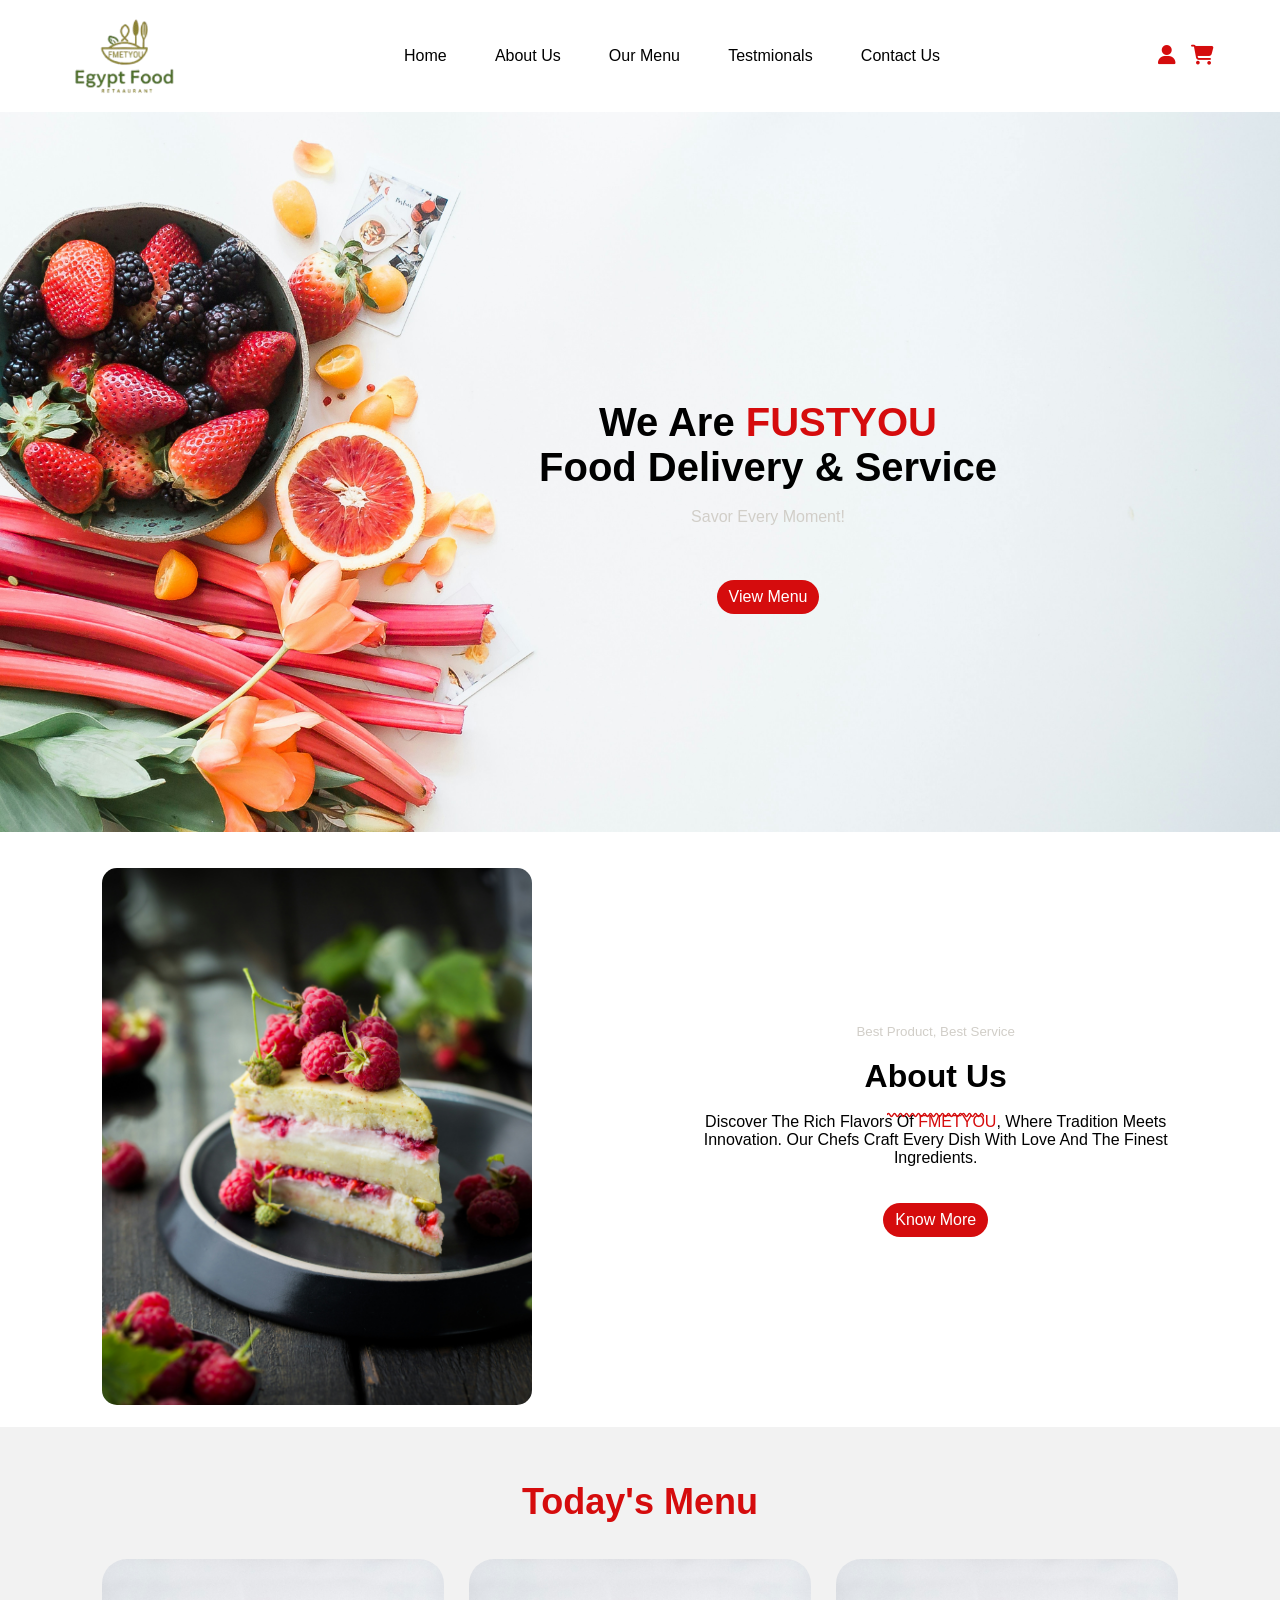
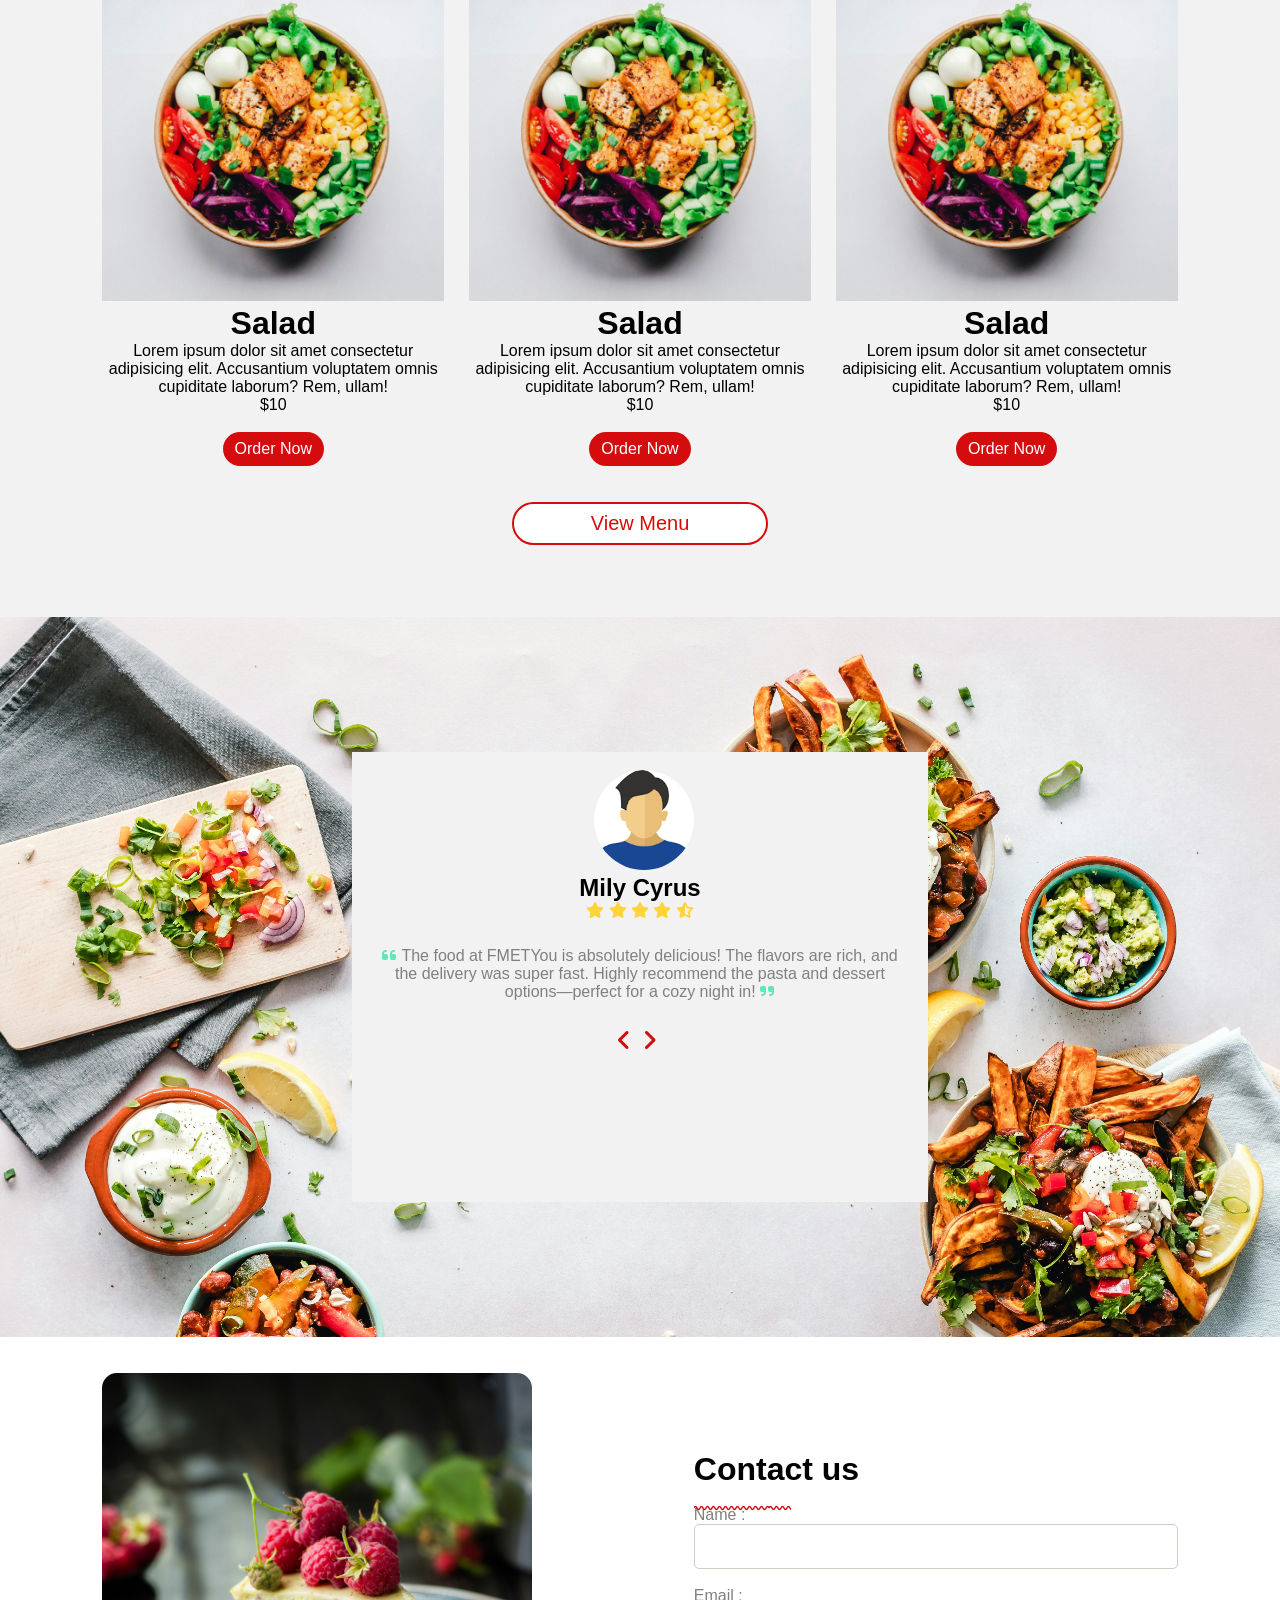
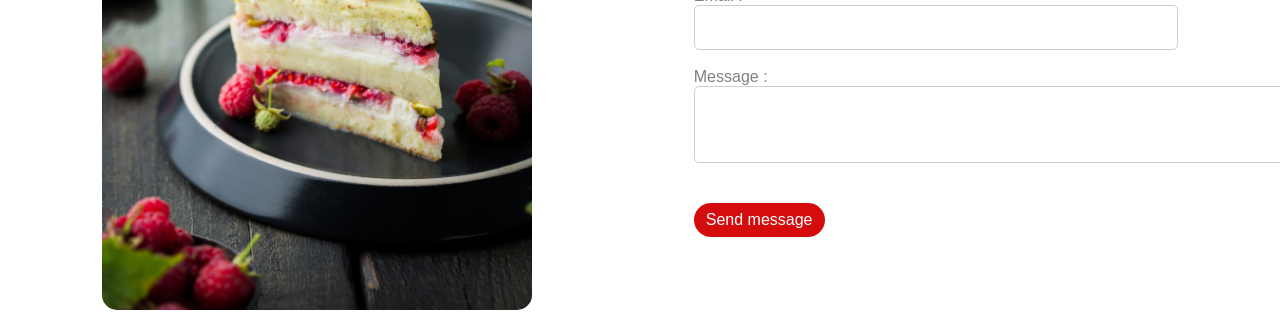
<file: index.html>
<!DOCTYPE html>
<html lang="en">

<head>
    <meta charset="UTF-8">
    <meta name="viewport" content="width=device-width, initial-scale=1.0">
    <link rel="icon" type="image/x-icon" href="./assets/imgs/icon.png">
    <link rel="stylesheet" href="./assets/css/fontawesome-free-6.7.2-web/css/fontawesome.css">
    <link rel="stylesheet" href="./assets/css/fontawesome-free-6.7.2-web/css/solid.css">
    <link rel="stylesheet" href="./assets/css/style.css">
    <title>FUSTYOU</title>
</head>

<body>
    <div class="navbar">
        <div>
            <img src="./assets/imgs/icon.png" alt="" srcset="">
        </div>
        <ul>
            <li>
                <a href="">Home</a>
            </li>
            <li>
                <a href="">About us</a>
            </li>
            <li>
                <a href="">Our menu</a>
            </li>
            <li>
                <a href="">Testmionals</a>
            </li>
            <li>
                <a href="">Contact us</a>
            </li>

        </ul>
        <div>
            <i class="fa-solid fa-user" style="color: #d50c0d;"></i>
            <i class="fa-solid fa-cart-shopping"></i>
        </div>
    </div>
    <div class="header">
        <div class="header-text">
            <h1>We Are <span id="header-title">FUSTYOU</span>
                <br>
                food delivery & service
            </h1>
            <p>
                Savor Every Moment!
            </p>
            <button class="primary-button">

                View Menu

            </button>
        </div>

    </div>
    <div class="aboutus container">
        <div>
            <img src="./assets/imgs/anna-tukhfatullina-food-photographer-stylist-Mzy-OjtCI70-unsplash.jpg" alt=""
                srcset="">
        </div>
        <div class="aboutus-text">
            <small>
                Best Product, Best Service
            </small>
            <h1>About Us
            </h1>
            <p>
                Discover The Rich Flavors Of <span id="header-title">FMETYOU</span>, Where Tradition Meets Innovation.
                Our Chefs Craft Every Dish With
                Love And The Finest Ingredients.
            </p>
            <button class="primary-button">
                Know More
            </button>
        </div>
    </div>
    <div class="menus ">
        <h1 class="menu-title">
            Today's Menu
        </h1>
        <div class="menu container">
            <div class="menu-item">
                <img src="./assets/imgs/Salad2.jpg" alt="" srcset="">
                <h1>Salad</h1>
                <p>Lorem ipsum dolor sit amet consectetur adipisicing elit. Accusantium voluptatem omnis cupiditate
                    laborum? Rem, ullam!</p>
                <p>$10</p>
                <button class="primary-button">Order Now</button>
            </div>
            <div class="menu-item">
                <img src="./assets/imgs/Salad2.jpg" alt="" srcset="">
                <h1>Salad</h1>
                <p>Lorem ipsum dolor sit amet consectetur adipisicing elit. Accusantium voluptatem omnis cupiditate
                    laborum? Rem, ullam!</p>
                <p>$10</p>
                <button class="primary-button">Order Now</button>
            </div>
            <div class="menu-item">
                <img src="./assets/imgs/Salad2.jpg" alt="" srcset="">
                <h1>Salad</h1>
                <p>Lorem ipsum dolor sit amet consectetur adipisicing elit. Accusantium voluptatem omnis cupiditate
                    laborum? Rem, ullam!</p>
                <p>$10</p>
                <button class="primary-button">Order Now</button>
            </div>
        </div>
        <button class="secondary-button menu-button"> View Menu</button>
    </div>
    <div class="testmionals">
        <div class="testmionals-text">
            <img src="./assets/imgs/user.png" alt="" srcset="">
            <h2>Mily Cyrus</h2>
            <div class="testmionals-review">
                <i class="fa-solid fa-star" style="color: #FFD43B;"></i>
                <i class="fa-solid fa-star" style="color: #FFD43B;"></i>
                <i class="fa-solid fa-star" style="color: #FFD43B;"></i>
                <i class="fa-solid fa-star" style="color: #FFD43B;"></i>
                <i class="fa-solid fa-star-half-stroke" style="color: #FFD43B;"></i>
            </div>
            <p>
                <span>
                    <i class="fa-solid fa-quote-left" style="color: #63E6BE;"></i>
                </span>
                The food at FMETYou is absolutely delicious! The flavors are rich, and the delivery was super fast.
                Highly recommend the pasta and dessert options—perfect for a cozy night in!
                <span>
                    <i class="fa-solid fa-quote-right" style="color: #63E6BE;"></i>
                </span>
            </p>
            <div class="testmionals-controls">
                <i class="fa-solid fa-angle-left"></i>
                <i class="fa-solid fa-angle-right"></i>
            </div>
        </div>
    </div>
        <div class="aboutus container">
        <div>
            <img src="./assets/imgs/anna-tukhfatullina-food-photographer-stylist-Mzy-OjtCI70-unsplash.jpg" alt=""
                srcset="">
        </div>
        <div class="aboutus-text">
            <form action="#" method="get">
            <h1>Contact us</h1>
            <div class="form-group">
                <label for="">Name :</label>
            <input type="text" value="" name="name" >
            </div>
            <div class="form-group">
                <label for="">Email :</label>
            <input type="email" value="" name="email">
            </div>
            <div class="form-group">
                <label for="">Message :</label>
                 <textarea name="" id="" cols="85" rows="5"> 

                 </textarea>
            </div>
            <button class="primary-button">
               Send message
            </button>
            </form>
        </div>
    </div>
</body>

</html>
</file>
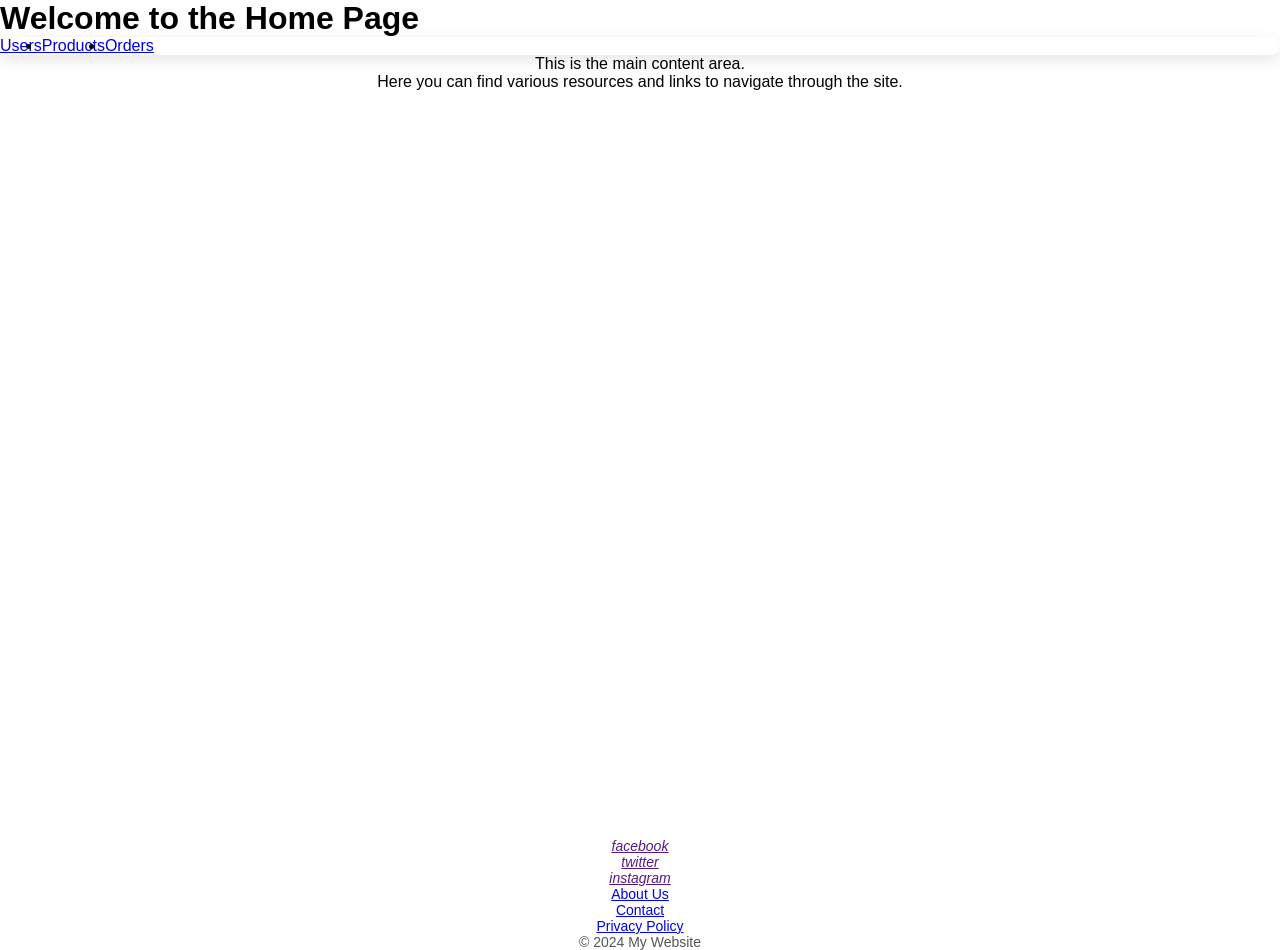
<file: home.html>
<!DOCTYPE html>
<html lang="en">
<head>
    <meta charset="UTF-8">
    <meta name="viewport" content="width=device-width, initial-scale=1.0">
    <link rel="stylesheet" href="style.css">
    <title>Document</title>
</head>
<body>
    <h1>Welcome to the Home Page</h1>
    <ul class="navigation">
        <li><a href="/users">Users</a></li>
        <li><a href="/products">Products</a></li>
        <li><a href="/orders">Orders</a></li>
    </ul>
    <main class="content">
        <p>This is the main content area.</p>
        <p>Here you can find various resources and links to navigate through the site.</p>
    </main>
    <div class="footer">
        <ul>
            <li>
                <a href=""><i>facebook</i></a>
            </li>
            <li>
                <a href=""><i>twitter</i></a>
            </li>
            <li>
                <a href=""><i>instagram</i></a>
            </li>
        </ul>
        <ul>
            <li><a href="/about">About Us</a></li>
            <li><a href="/contact">Contact</a></li>
            <li><a href="/privacy">Privacy Policy</a></li>
        </ul>
        <footer>
            <p>&copy; 2024 My Website</p>
        </footer>
    </div>
</body>
</html>
</file>
<file: assets/css/style.css>
*{
    margin: 0;
    padding: 0;
    box-sizing: border-box;
    font-family: 'Segoe UI', Tahoma, Geneva, Verdana, sans-serif;
}

a{
    text-decoration: none;
    color: black;
    text-transform: capitalize;
}
img{
 width: 100%;
}
ul{
    list-style: none;
}
/* Navbar */
.navbar{
    display: flex;
    justify-content: space-between;
    align-items: center;
    flex-wrap: wrap;
}
.navbar div{

    width: 10%;
}
.navbar ul{
    display: flex;
    justify-content: space-evenly;
    align-items: center;
    flex-wrap: wrap;
   width: 50%;
}
.navbar ul li{
    margin-inline: 2%;

}
.navbar ul li a{
    position: relative;
    font-size: 16px;
    font-weight: 500;
}
.navbar ul li a::before{
  position: absolute;
  left: 0;
  content: '';
  width: 0%;
  height: 2px;
  margin-top: 5vh;
  background-color: #D50C0D;
}
.navbar ul li a:hover::before{
  width: 60%;
}
.navbar ul li a:hover{
    color: #D50C0D;
}
.navbar:first-child{
    margin-left: 5%;
}
.navbar :last-child i{
    color: #D50C0D;
    margin-right: 8%;
    font-size: 20px;
    cursor: pointer;
}

/* Header Section */
.header{
    background-image: url('../imgs/bg.jpg');
    background-size: cover;
    height: 80vh;
    text-align: center;
}
.header .header-text{
    margin-left: 20%;
    padding-top: 30vh;
     text-transform: capitalize;
}
.header .header-text h1{
    margin-block: 2vh ;
    font-size: 40px;
}
 #header-title{
    color: #D50C0D;
}
.header .header-text p{
    color: #D1CEC8;
    margin-bottom: 4vh;
}
/* Any button style */
.primary-button{
    background-color: #D50C0D;
    color: white;
    border-radius: 25px;
    border: 0;
    padding: 8px 12px;
    margin-block: 2vh;
    font-size: 16px;
    cursor: pointer;
}
.primary-button:hover{
    background-color: white;
    color: #D50C0D;
    border: 2px solid #D50C0D;
}
.secondary-button{
    background-color: white;
    color: #D50C0D;
    border-radius: 25px;
    border: 2px solid #D50C0D;
    padding: 8px 12px;
    margin-block: 2vh;
    font-size: 16px;
    cursor: pointer;
}
.secondary-button:hover{
    background-color: #D50C0D;
    color: white;
    border: 0;
}
/* about us */
.aboutus{
    margin-top: 4vh;
    display: flex;
    justify-content: space-between;
    align-items: center;
    width: 100%;
}
.container{
    width: 84%;
    margin-inline:auto ;
}
.aboutus div:first-child{
    width: 40%;
}
.aboutus div:last-child{
    width: 45%;
}
.aboutus img{
    border-radius: 15px;
}
.aboutus-text{
 margin-left: 5%;
 text-align: center;
}
.aboutus-text h1{
    position: relative;
    margin-block: 2vh;
    /* border: 2px solid #D50C0D ;
    border-left: 0px;
    border-top: 0px;
    border-right: 0px; */
}
.aboutus-text h1::before{
  position: absolute;
  left: 0;
  content: '';
  width: 20%;
  height: 6px;
  margin-top: 6vh;
  margin-left: 40%;
    background: url('data:image/svg+xml;utf8,<svg width="100" height="8" xmlns="http://www.w3.org/2000/svg"><path d="M0 4 Q 2 0, 4 4 T 8 4 T 12 4 T 16 4 T 20 4 T 24 4 T 28 4 T 32 4 T 36 4 T 40 4 T 44 4 T 48 4 T 52 4 T 56 4 T 60 4 T 64 4 T 68 4 T 72 4 T 76 4 T 80 4 T 84 4 T 88 4 T 92 4 T 96 4 T 100 4" stroke="%23D50C0D" fill="transparent" stroke-width="2"/></svg>') repeat-x;
   background-size: auto 100%;
}
.aboutus-text small{
    color: #D1CEC8;
}
.aboutus-text p{
    margin-bottom: 2vh;
    font-size: 16px;
    font-weight: 500;
}
/* Menu Section */
.menus{
    background-color: #F2F2F2;
    margin-top: 2vh;
    text-align: center;
    padding-block: 6vh;
}
.menus .menu-title{
    color: #D50C0D;
    margin-bottom: 4vh;
    font-size: 36px;
}
.menus .menu{
 display: grid;
 grid-template-columns: repeat(3,1fr);
 gap: 25px;   
}
.menu img{
    border-radius: 25px 25px 0px 0px;
}
.menu-button{
  padding-inline: 6%;
  font-size: 20px;
}
/* testmionals */
.testmionals{
    background-image: url('../imgs/bg-test.jpg');
    background-size: cover;
   padding-block: 15vh;
}
.testmionals-text{
    height: 50vh;
    background-color: #F2F2F2;
    width: 45%;
    margin-inline:auto ;
}
.testmionals-text img{
    width: 100px;
    height: 100px;
    border-radius: 50%;
    margin-left: 42%;
    margin-top: 2vh;
}
.testmionals-text h2{
    text-align: center;
}
.testmionals-review{
    text-align: center;
}
.testmionals-text p{
    text-align: center;
    width: 90%;
    margin-block: 3vh;
    margin-inline: auto;
    color: gray;
}
.testmionals-controls{
    text-align: center;
}
.testmionals-controls i{
    color: #D50C0D;
    margin-right: 1%;
    font-size: 24px;
}
/* Contact us */
.aboutus-text form{
    text-align: left;
}
.aboutus-text form h1::before{
  
  margin-left: 0%;
}
.aboutus-text form label{
    display: block;
    color: gray;
    text-transform: capitalize;
    
}
.aboutus-text form input{
    width: 100%;
    height: 5vh;
    border: 1px solid #D1CEC8;
    border-radius: 5px;
}
.aboutus-text form textarea{
    border: 1px solid #D1CEC8;
    border-radius: 5px;
}
.aboutus-text form .form-group{
    margin-block: 2vh;
}
</file>
<file: style.css>
*{
    margin: 0;
    padding: 0;
    box-sizing: border-box;
    font-family: 'Poppins', sans-serif;
}

.navigation{
   display: flex;
    background: #fff;
    border-radius: 10px;
    box-shadow: 0 5px 15px rgba(0,0,0,0.1);
}
.navigation ul{
    display: flex;
    justify-content: center;
    align-items: center;

}
.navigation ul li{
    list-style: none;
}
.navigation ul li a{
    gap: 40px;
    width: 100%;
    height: 100%;
    text-decoration: none;
    color: #555;
    font-size: 24px;
}
.footer{
    position: absolute;
    bottom: -50px;
    left: 0;
    width: 100%;
    text-align: center;
    font-size: 14px;
    color: #555;
}
.footer p a{
    color: #ff3d00;
    text-decoration: none;
}
.content{
    text-align: center;
    margin-bottom: 20px;
}
</file>
<file: assets/css/fontawesome-free-6.7.2-web/css/solid.css>
/*!
 * Font Awesome Free 6.7.2 by @fontawesome - https://fontawesome.com
 * License - https://fontawesome.com/license/free (Icons: CC BY 4.0, Fonts: SIL OFL 1.1, Code: MIT License)
 * Copyright 2024 Fonticons, Inc.
 */
:root, :host {
  --fa-style-family-classic: 'Font Awesome 6 Free';
  --fa-font-solid: normal 900 1em/1 'Font Awesome 6 Free'; }

@font-face {
  font-family: 'Font Awesome 6 Free';
  font-style: normal;
  font-weight: 900;
  font-display: block;
  src: url("../webfonts/fa-solid-900.woff2") format("woff2"), url("../webfonts/fa-solid-900.ttf") format("truetype"); }

.fas,
.fa-solid {
  font-weight: 900; }
</file>
